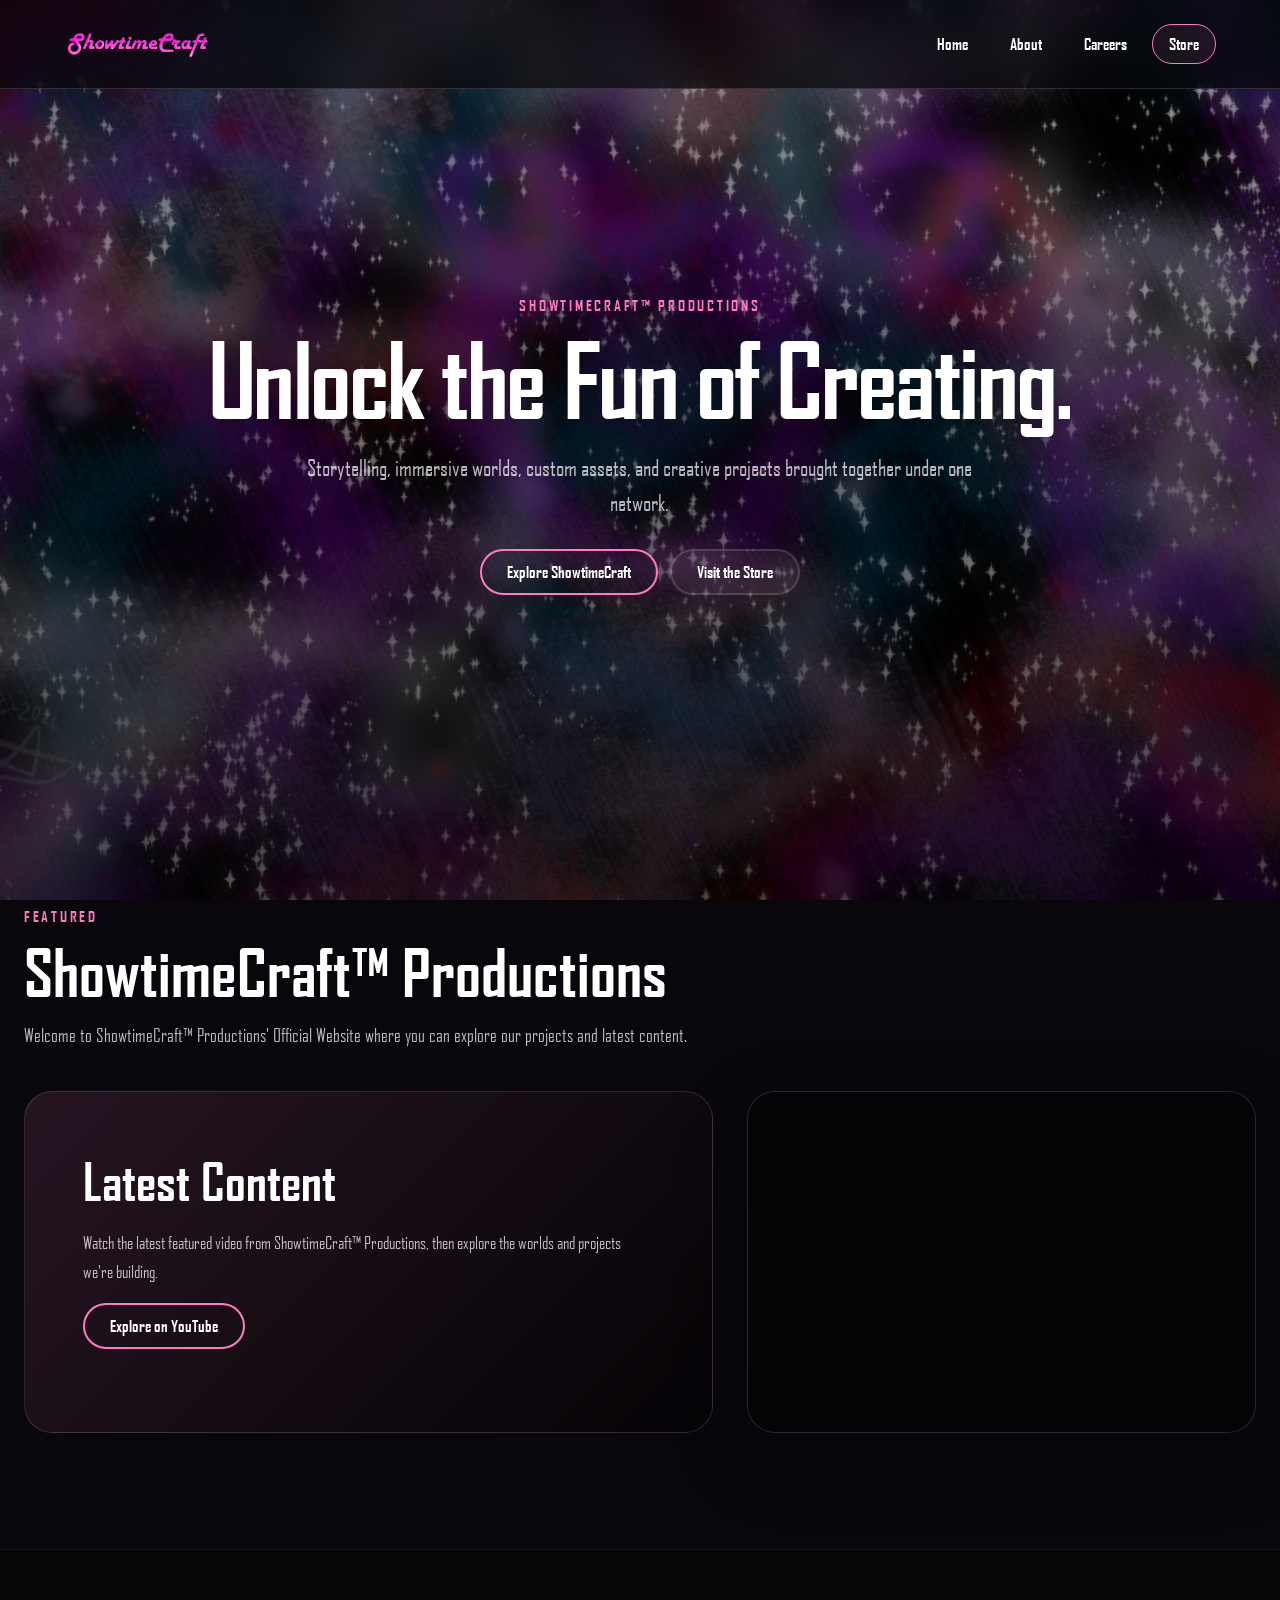
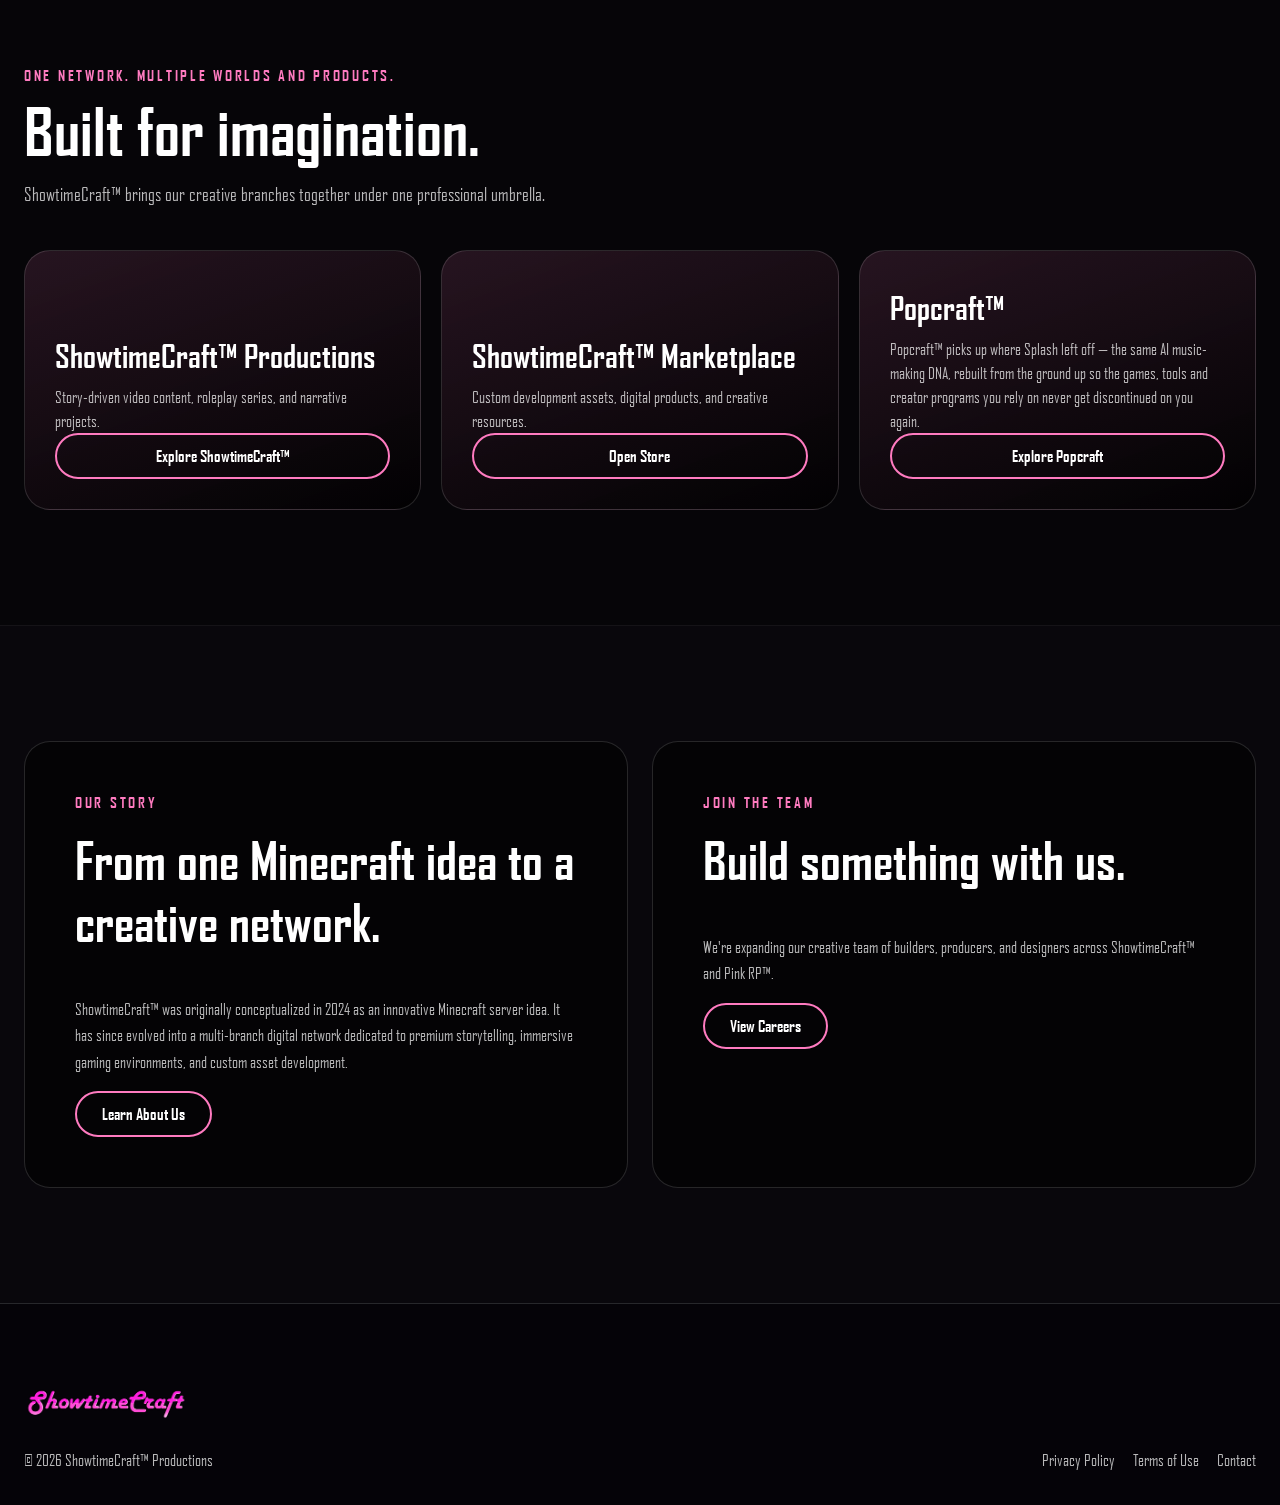
<file: index.html>
<!DOCTYPE html>
<html lang="en">
<head>
    <meta charset="UTF-8">
    <meta name="viewport" content="width=device-width, initial-scale=1.0">
    <title>ShowtimeCraft™ Productions</title>
    <link rel="stylesheet" href="theme.css">
    <link rel="icon" href="icons/ShowtimeCraft_FavIcon.png" type="image/png">
</head>
<body>
<nav class="navbar">
    <div class="logo-area">
        <a href="index.html"><img id="showtime-logo" src="store logo/ShowtimeCraft_Logo_update.png" alt="ShowtimeCraft Logo"></a>
    </div>
    <ul class="nav-links">
        <li><a href="index.html">Home</a></li>
        <li><a href="about.html">About</a></li>
        <li><a href="careers.html">Careers</a></li>
        <li><a href="https://payhip.showtimecraft.org" target="_blank" rel="noopener">Store</a></li>
    </ul>
</nav>

<header class="hero">
    <div class="hero-inner">
        <span class="eyebrow">ShowtimeCraft™ Productions</span>
        <h1>Unlock the Fun of Creating.</h1>
        <p>Storytelling, immersive worlds, custom assets, and creative projects brought together under one network.</p>
        <div class="cta-row">
            <a class="cta-button" href="#featured">Explore ShowtimeCraft</a>
            <a class="cta-button secondary" href="https://payhip.showtimecraft.org" target="_blank" rel="noopener">Visit the Store</a>
        </div>
    </div>
</header>

<section class="section" id="featured">
    <div class="section-inner">
        <div class="section-heading">
            <span class="eyebrow">Featured</span>
            <h2>ShowtimeCraft™ Productions</h2>
            <p>Welcome to ShowtimeCraft™ Productions' Official Website where you can explore our projects and latest content.</p>
        </div>
        <div class="feature">
            <div class="feature-copy">
                <h3>Latest Content</h3>
                <p>Watch the latest featured video from ShowtimeCraft™ Productions, then explore the worlds and projects we're building.</p>
                <a class="cta-button" href="https://www.youtube.com/" target="_blank" rel="noopener">Explore on YouTube</a>
            </div>
            <div class="feature-media">
                <div class="video-container">
                    <iframe src="https://www.youtube.com/embed/irJFLabq198" title="Latest ShowtimeCraft video" allow="accelerometer; autoplay; clipboard-write; encrypted-media; gyroscope; picture-in-picture; web-share" allowfullscreen></iframe>
                </div>
            </div>
        </div>
    </div>
</section>

<section class="section alt">
    <div class="section-inner">
        <div class="section-heading">
            <span class="eyebrow">One Network. Multiple Worlds and Products.</span>
            <h2>Built for imagination.</h2>
            <p>ShowtimeCraft™ brings our creative branches together under one professional umbrella.</p>
        </div>
        <div class="project-grid">
            <article class="project-card">
                <h3>ShowtimeCraft™ Productions</h3>
                <p>Story-driven video content, roleplay series, and narrative projects.</p>
				<a class="cta-button" href="https://www.youtube.com/channel/UCC52muIz77kPVr2R_HTy7cg" target="_blank" rel="noopener">Explore ShowtimeCraft™</a>
            </article>
            <article class="project-card">
                <h3>ShowtimeCraft™ Marketplace</h3>
                <p>Custom development assets, digital products, and creative resources.</p>
                <a class="cta-button" href="https://payhip.showtimecraft.org" target="_blank" rel="noopener">Open Store</a>
            </article>
            <article class="project-card">
                <h3>Popcraft™</h3>
                <p>Popcraft™ picks up where Splash left off — the same AI music-making DNA, rebuilt from the ground up so the games, tools and creator programs you rely on never get discontinued on you again.</p>
				<a class="cta-button" href="https://popcraft.showtimecraft.org" target="_blank" rel="noopener">Explore Popcraft</a>
            </article>
        </div>
    </div>
</section>

<section class="section">
    <div class="section-inner split">
        <div class="panel">
            <span class="eyebrow">Our Story</span>
            <h2>From one Minecraft idea to a creative network.</h2>
            <p>ShowtimeCraft™ was originally conceptualized in 2024 as an innovative Minecraft server idea. It has since evolved into a multi-branch digital network dedicated to premium storytelling, immersive gaming environments, and custom asset development.</p>
            <a class="cta-button" href="about.html">Learn About Us</a>
        </div>
        <div class="panel">
            <span class="eyebrow">Join the Team</span>
            <h2>Build something with us.</h2>
            <p>We're expanding our creative team of builders, producers, and designers across ShowtimeCraft™ and Pink RP™.</p>
            <a class="cta-button" href="careers.html">View Careers</a>
        </div>
    </div>
</section>

<footer class="site-footer">
    <div class="footer-inner">
        <div>
            <img src="store logo/ShowtimeCraft_Logo_update.png" alt="ShowtimeCraft Logo" class="footer-logo">
            <div class="footer-content"><p>© 2026 ShowtimeCraft™ Productions</p></div>
        </div>
        <ul class="footer-links">
            <li><a href="privacy.html">Privacy Policy</a></li>
            <li><a href="terms.html">Terms of Use</a></li>
            <li><a href="contact.html">Contact</a></li>
        </ul>
    </div>
</footer>
    <script src="logos.js"></script>
</body>
</html>
</file>
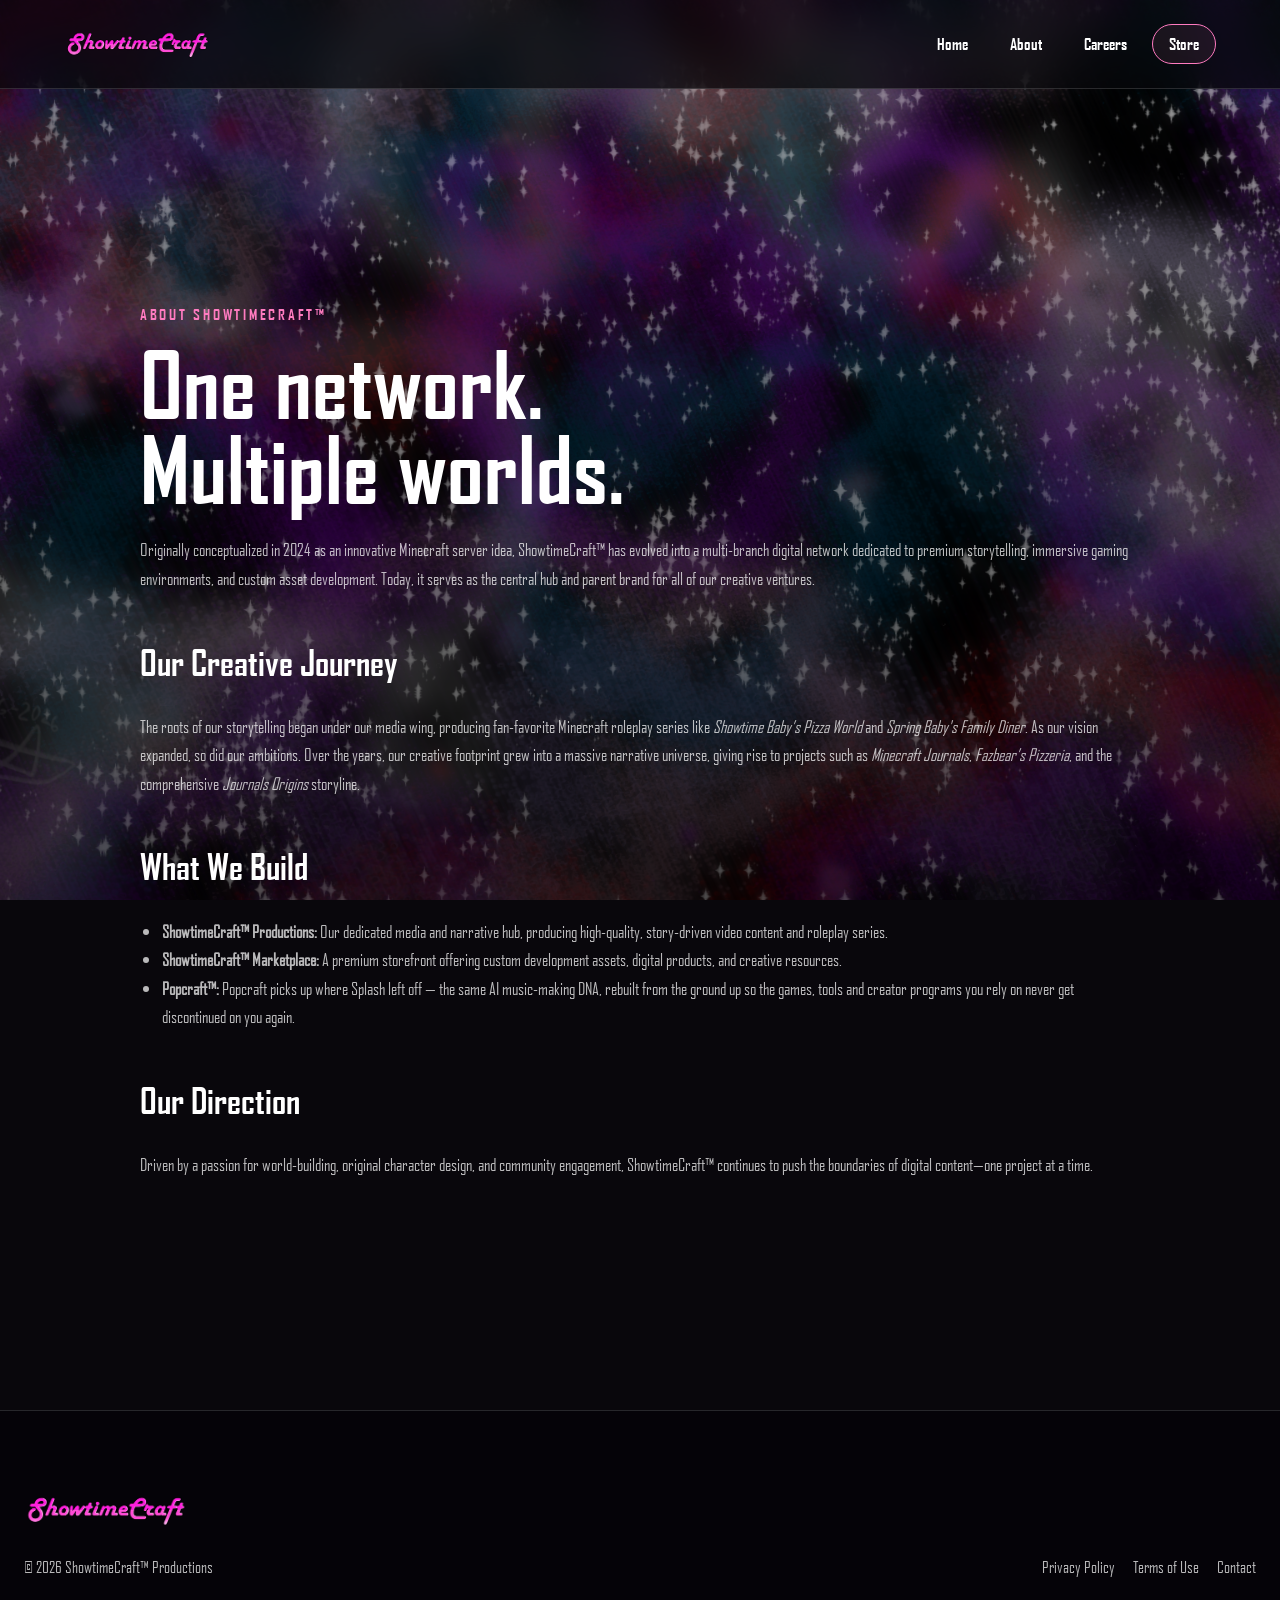
<file: about.html>
<!DOCTYPE html>
<html lang="en">
<head>
    <meta charset="UTF-8">
    <meta name="viewport" content="width=device-width, initial-scale=1.0">
    <title>About | ShowtimeCraft™</title>
    <link rel="stylesheet" href="theme.css">
    <link rel="icon" href="icons/ShowtimeCraft_FavIcon.png" type="image/png">
</head>
<body>
<nav class="navbar">
    <div class="logo-area">
        <a href="index.html"><img id="showtime-logo" src="store logo/ShowtimeCraft_Logo_update.png" alt="ShowtimeCraft Logo"></a>
    </div>
    <ul class="nav-links">
        <li><a href="index.html">Home</a></li>
        <li><a href="about.html">About</a></li>
        <li><a href="careers.html">Careers</a></li>
        <li><a href="https://payhip.showtimecraft.org" target="_blank" rel="noopener">Store</a></li>
    </ul>
</nav>

<section class="section">
    <main class="content-section">
        <span class="eyebrow">About ShowtimeCraft™</span>
        <h1>One network.<br>Multiple worlds.</h1>
        <p>Originally conceptualized in 2024 as an innovative Minecraft server idea, ShowtimeCraft™ has evolved into a multi-branch digital network dedicated to premium storytelling, immersive gaming environments, and custom asset development. Today, it serves as the central hub and parent brand for all of our creative ventures.</p>

        <h2>Our Creative Journey</h2>
        <p>The roots of our storytelling began under our media wing, producing fan-favorite Minecraft roleplay series like <em>Showtime Baby’s Pizza World</em> and <em>Spring Baby's Family Diner</em>. As our vision expanded, so did our ambitions. Over the years, our creative footprint grew into a massive narrative universe, giving rise to projects such as <em>Minecraft Journals</em>, <em>Fazbear’s Pizzeria</em>, and the comprehensive <em>Journals Origins</em> storyline.</p>

        <h2>What We Build</h2>
        <ul>
            <li><strong>ShowtimeCraft™ Productions:</strong> Our dedicated media and narrative hub, producing high-quality, story-driven video content and roleplay series.</li>
            <li><strong>ShowtimeCraft™ Marketplace:</strong> A premium storefront offering custom development assets, digital products, and creative resources.</li>
            <li><strong>Popcraft™:</strong> Popcraft picks up where Splash left off — the same AI music-making DNA, rebuilt from the ground up so the games, tools and creator programs you rely on never get discontinued on you again.</li>
        </ul>

        <h2>Our Direction</h2>
        <p>Driven by a passion for world-building, original character design, and community engagement, ShowtimeCraft™ continues to push the boundaries of digital content—one project at a time.</p>
    </main>
</section>

<footer class="site-footer">
    <div class="footer-inner">
        <div>
            <img src="store logo/ShowtimeCraft_Logo_update.png" alt="ShowtimeCraft Logo" class="footer-logo">
            <div class="footer-content"><p>© 2026 ShowtimeCraft™ Productions</p></div>
        </div>
        <ul class="footer-links">
            <li><a href="privacy.html">Privacy Policy</a></li>
            <li><a href="terms.html">Terms of Use</a></li>
            <li><a href="contact.html">Contact</a></li>
        </ul>
    </div>
</footer>
</body>
</html>
</file>
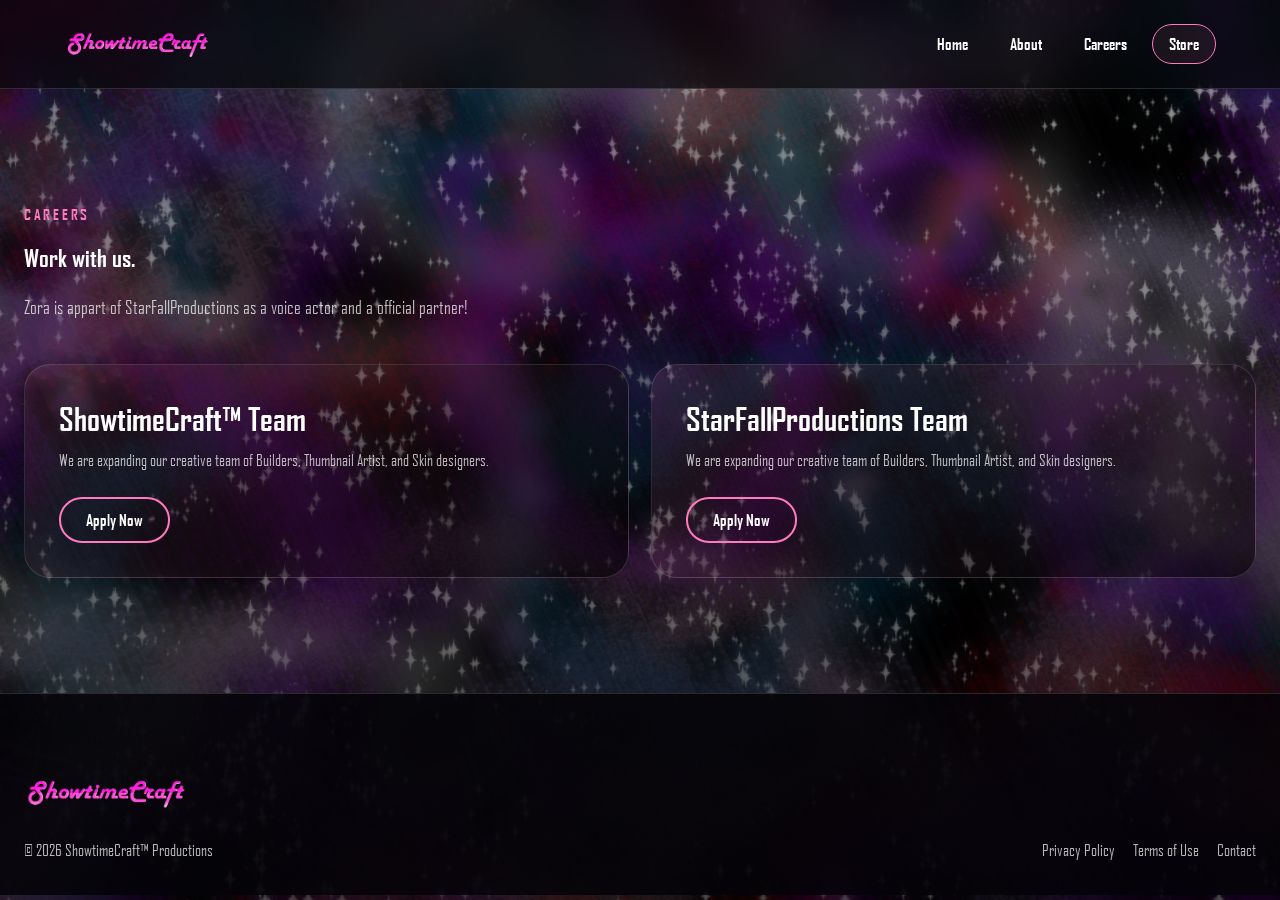
<file: careers.html>
<!DOCTYPE html>
<html lang="en">
<head>
    <meta charset="UTF-8">
    <meta name="viewport" content="width=device-width, initial-scale=1.0">
    <title>Careers | ShowtimeCraft™</title>
    <link rel="stylesheet" href="theme.css">
    <link rel="icon" href="icons/ShowtimeCraft_FavIcon.png" type="image/png">
</head>
<body>
<nav class="navbar">
    <div class="logo-area">
        <a href="index.html"><img id="showtime-logo" src="store logo/ShowtimeCraft_Logo_update.png" alt="ShowtimeCraft Logo"></a>
    </div>
    <ul class="nav-links">
        <li><a href="index.html">Home</a></li>
        <li><a href="about.html">About</a></li>
        <li><a href="careers.html">Careers</a></li>
        <li><a href="https://payhip.showtimecraft.org" target="_blank" rel="noopener">Store</a></li>
    </ul>
</nav>

<section class="section">
    <div class="section-inner">
        <div class="section-heading">
            <span class="eyebrow">Careers</span>
            <h1>Work with us.</h1>
            <p>Zora is appart of StarFallProductions as a voice actor and a official partner! </p>
        </div>
        <div class="job-grid">
            <article class="job-card">
                <h3>ShowtimeCraft™ Team</h3>
                <p>We are expanding our creative team of Builders, Thumbnail Artist, and Skin designers.</p>
                <a href="https://forms.gle/Y4Tsmwvsm72iZijMA" target="_blank" rel="noopener" class="cta-button">Apply Now</a>
            </article>
            <article class="job-card">
                <h3>StarFallProductions Team</h3>
                <p>We are expanding our creative team of Builders, Thumbnail Artist, and Skin designers.</p>
                <a href="https://forms.gle/Y4Tsmwvsm72iZijMA" target="_blank" rel="noopener" class="cta-button">Apply Now</a>
            </article>
        </div>
    </div>
</section>

<footer class="site-footer">
    <div class="footer-inner">
        <div>
            <img src="store logo/ShowtimeCraft_Logo_update.png" alt="ShowtimeCraft Logo" class="footer-logo">
            <div class="footer-content"><p>© 2026 ShowtimeCraft™ Productions</p></div>
        </div>
        <ul class="footer-links">
            <li><a href="privacy.html">Privacy Policy</a></li>
            <li><a href="terms.html">Terms of Use</a></li>
            <li><a href="contact.html">Contact</a></li>
        </ul>
    </div>
</footer>
</body>
</html>
</file>
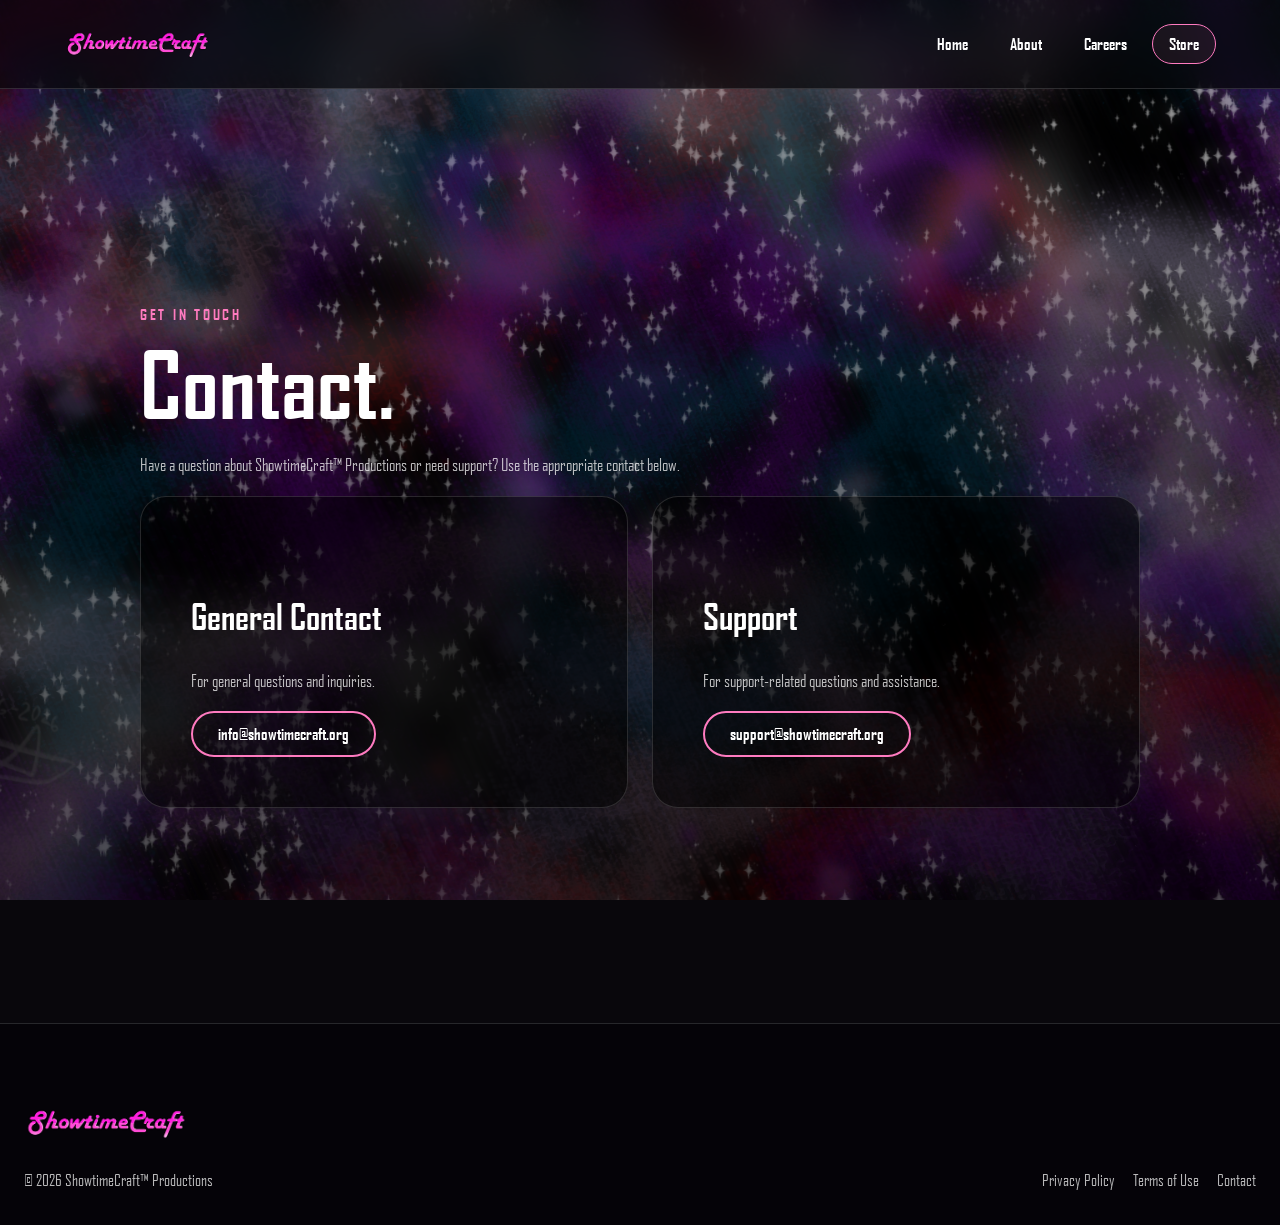
<file: contact.html>
<!DOCTYPE html>
<html lang="en">
<head>
    <meta charset="UTF-8">
    <meta name="viewport" content="width=device-width, initial-scale=1.0">
    <title>Contact | ShowtimeCraft™</title>
    <link rel="stylesheet" href="theme.css">
    <link rel="icon" href="icons/ShowtimeCraft_FavIcon.png" type="image/png">
</head>
<body>
<nav class="navbar">
    <div class="logo-area">
        <a href="index.html"><img id="showtime-logo" src="store logo/ShowtimeCraft_Logo_update.png" alt="ShowtimeCraft Logo"></a>
    </div>
    <ul class="nav-links">
        <li><a href="index.html">Home</a></li>
        <li><a href="about.html">About</a></li>
        <li><a href="careers.html">Careers</a></li>
        <li><a href="https://payhip.showtimecraft.org" target="_blank" rel="noopener">Store</a></li>
    </ul>
</nav>

<section class="section">
    <main class="content-section">
        <span class="eyebrow">Get in touch</span>
        <h1>Contact.</h1>
        <p>Have a question about ShowtimeCraft™ Productions or need support? Use the appropriate contact below.</p>
        <div class="split">
            <div class="panel">
                <h2>General Contact</h2>
                <p>For general questions and inquiries.</p>
                <a class="cta-button" href="mailto:info@showtimecraft.org">info@showtimecraft.org</a>
            </div>
            <div class="panel">
                <h2>Support</h2>
                <p>For support-related questions and assistance.</p>
                <a class="cta-button" href="mailto:support@showtimecraft.org">support@showtimecraft.org</a>
            </div>
        </div>
    </main>
</section>

<footer class="site-footer">
    <div class="footer-inner">
        <div>
            <img src="store logo/ShowtimeCraft_Logo_update.png" alt="ShowtimeCraft Logo" class="footer-logo">
            <div class="footer-content"><p>© 2026 ShowtimeCraft™ Productions</p></div>
        </div>
        <ul class="footer-links">
            <li><a href="privacy.html">Privacy Policy</a></li>
            <li><a href="terms.html">Terms of Use</a></li>
            <li><a href="contact.html">Contact</a></li>
        </ul>
    </div>
</footer>
</body>
</html>
</file>
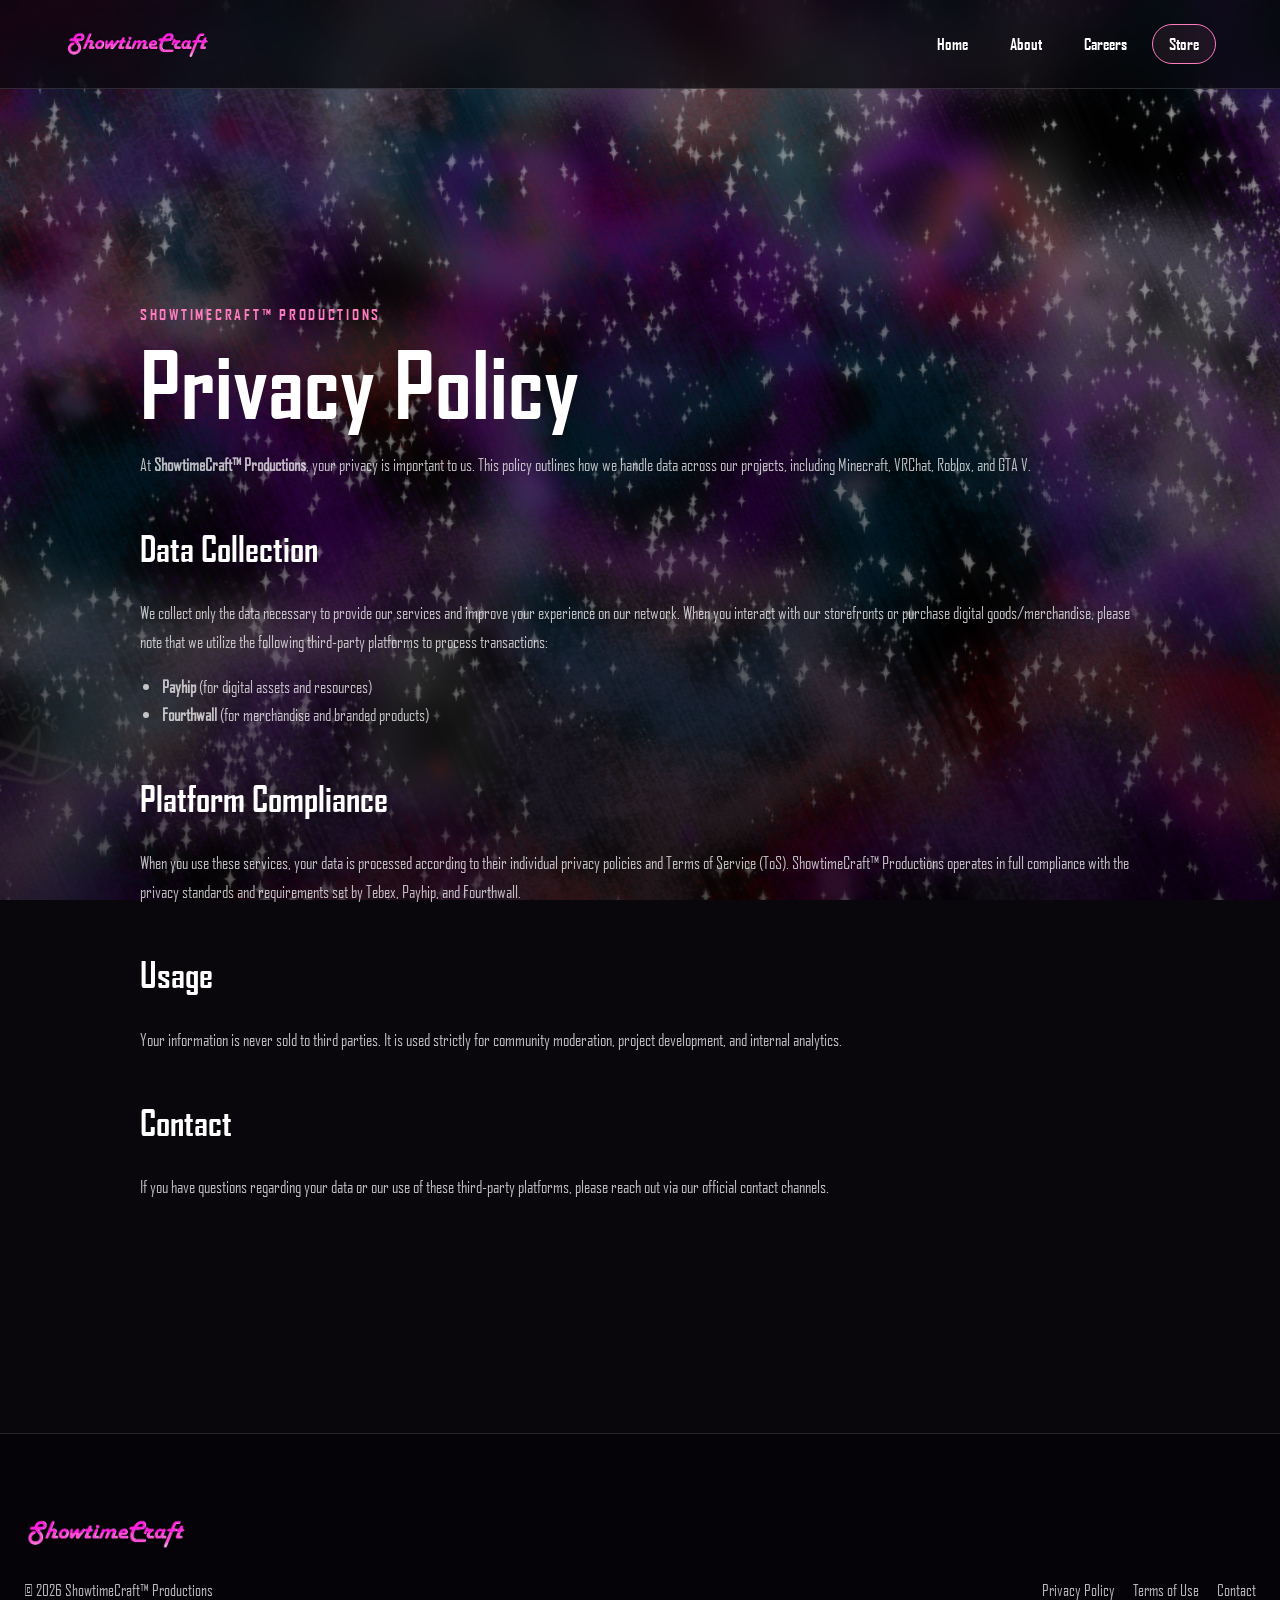
<file: privacy.html>
<!DOCTYPE html>
<html lang="en">
<head>
    <meta charset="UTF-8">
    <meta name="viewport" content="width=device-width, initial-scale=1.0">
    <title>Privacy Policy | ShowtimeCraft™</title>
    <link rel="stylesheet" href="theme.css">
    <link rel="icon" href="icons/ShowtimeCraft_FavIcon.png" type="image/png">
</head>
<body>
<nav class="navbar">
    <div class="logo-area">
        <a href="index.html"><img id="showtime-logo" src="store logo/ShowtimeCraft_Logo_update.png" alt="ShowtimeCraft Logo"></a>
    </div>
    <ul class="nav-links">
        <li><a href="index.html">Home</a></li>
        <li><a href="about.html">About</a></li>
        <li><a href="careers.html">Careers</a></li>
        <li><a href="https://payhip.showtimecraft.org" target="_blank" rel="noopener">Store</a></li>
    </ul>
</nav>

<section class="section">
    <main class="content-section">
        <span class="eyebrow">ShowtimeCraft™ Productions</span>
        <h1>Privacy Policy</h1>
        <p>At <strong>ShowtimeCraft™ Productions</strong>, your privacy is important to us. This policy outlines how we handle data across our projects, including Minecraft, VRChat, Roblox, and GTA V.</p>

        <h2>Data Collection</h2>
        <p>We collect only the data necessary to provide our services and improve your experience on our network. When you interact with our storefronts or purchase digital goods/merchandise, please note that we utilize the following third-party platforms to process transactions:</p>
        <ul>
            <li><strong>Payhip</strong> (for digital assets and resources)</li>
            <li><strong>Fourthwall</strong> (for merchandise and branded products)</li>
        </ul>

        <h2>Platform Compliance</h2>
        <p>When you use these services, your data is processed according to their individual privacy policies and Terms of Service (ToS). ShowtimeCraft™ Productions operates in full compliance with the privacy standards and requirements set by Tebex, Payhip, and Fourthwall.</p>

        <h2>Usage</h2>
        <p>Your information is never sold to third parties. It is used strictly for community moderation, project development, and internal analytics.</p>

        <h2>Contact</h2>
        <p>If you have questions regarding your data or our use of these third-party platforms, please reach out via our official contact channels.</p>
    </main>
</section>

<footer class="site-footer">
    <div class="footer-inner">
        <div>
            <img src="store logo/ShowtimeCraft_Logo_update.png" alt="ShowtimeCraft Logo" class="footer-logo">
            <div class="footer-content"><p>© 2026 ShowtimeCraft™ Productions</p></div>
        </div>
        <ul class="footer-links">
            <li><a href="privacy.html">Privacy Policy</a></li>
            <li><a href="terms.html">Terms of Use</a></li>
            <li><a href="contact.html">Contact</a></li>
        </ul>
    </div>
</footer>
</body>
</html>
</file>
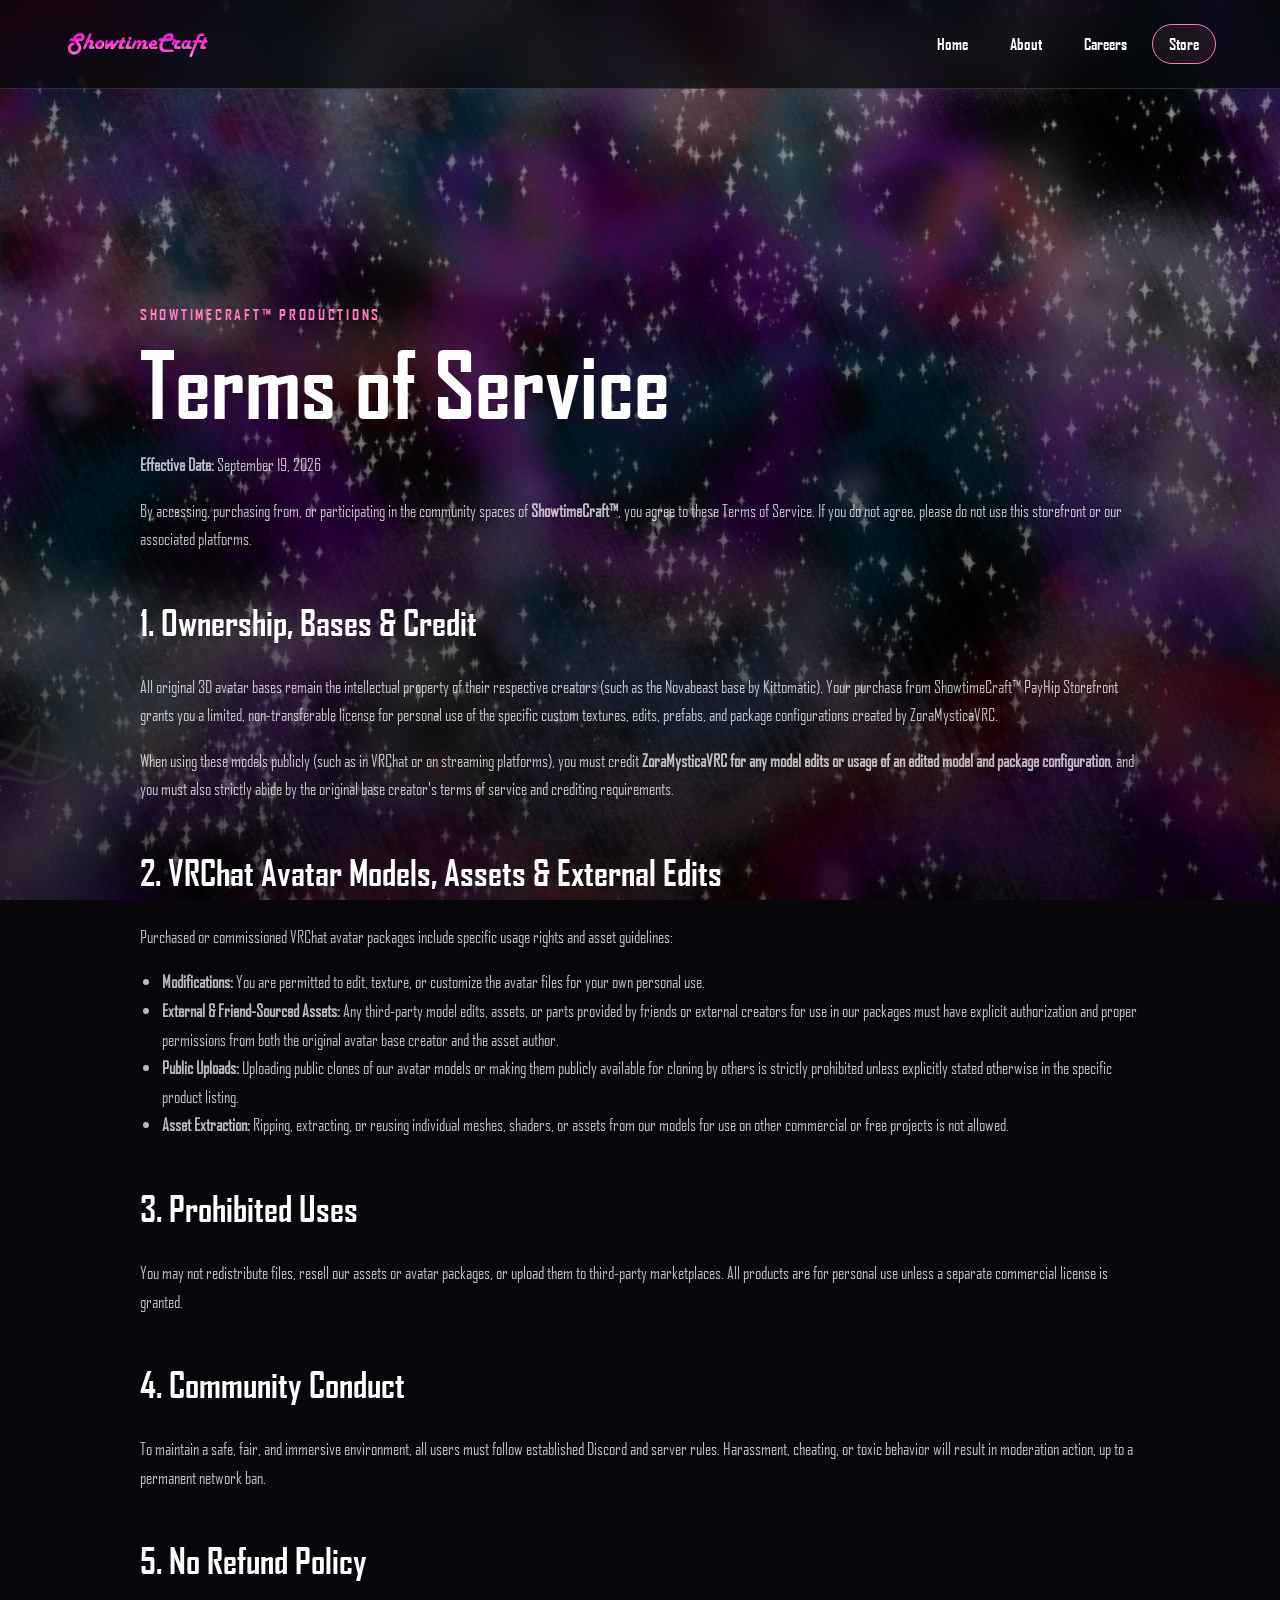
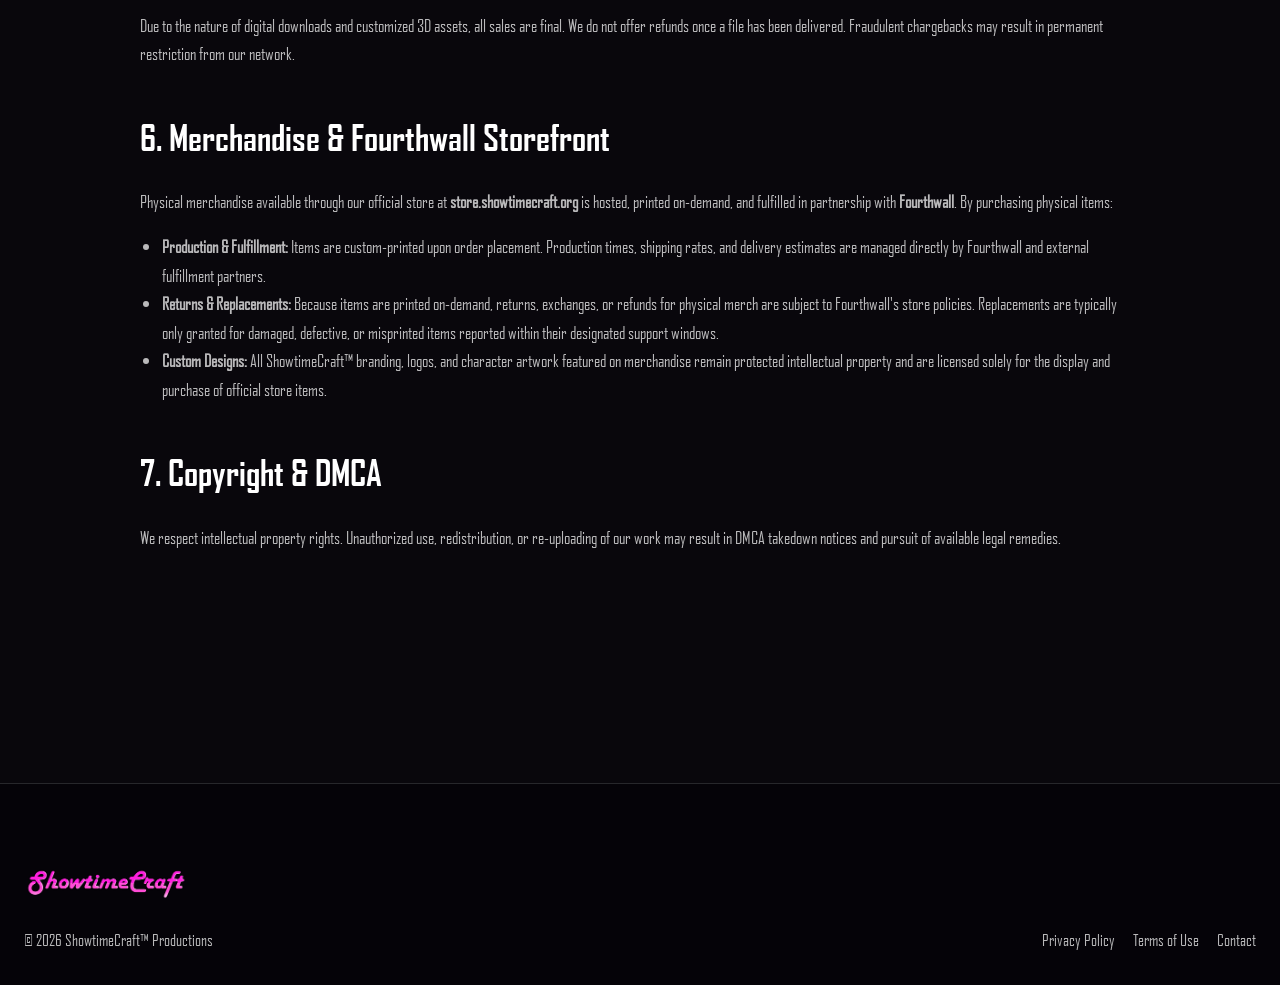
<file: terms.html>
<!DOCTYPE html>
<html lang="en">
<head>
    <meta charset="UTF-8">
    <meta name="viewport" content="width=device-width, initial-scale=1.0">
    <title>Terms of Service | ShowtimeCraft™</title>
    <link rel="stylesheet" href="theme.css">
    <link rel="icon" href="icons/ShowtimeCraft_FavIcon.png" type="image/png">
</head>
<body>
<nav class="navbar">
    <div class="logo-area">
        <a href="index.html"><img id="showtime-logo" src="store logo/ShowtimeCraft_Logo_update.png" alt="ShowtimeCraft Logo"></a>
    </div>
    <ul class="nav-links">
        <li><a href="index.html">Home</a></li>
        <li><a href="about.html">About</a></li>
        <li><a href="careers.html">Careers</a></li>
        <li><a href="https://payhip.showtimecraft.org" target="_blank" rel="noopener">Store</a></li>
    </ul>
</nav>

<section class="section">
    <main class="content-section">
        <span class="eyebrow">ShowtimeCraft™ Productions</span>
        <h1>Terms of Service</h1>
        <p><strong>Effective Date:</strong> September 19, 2026</p>
        <p>By accessing, purchasing from, or participating in the community spaces of <strong>ShowtimeCraft™</strong>, you agree to these Terms of Service. If you do not agree, please do not use this storefront or our associated platforms.</p>

        <h2>1. Ownership, Bases &amp; Credit</h2>
        <p>All original 3D avatar bases remain the intellectual property of their respective creators (such as the Novabeast base by Kittomatic). Your purchase from ShowtimeCraft™ PayHip Storefront grants you a limited, non-transferable license for personal use of the specific custom textures, edits, prefabs, and package configurations created by ZoraMysticaVRC.</p>
        <p>When using these models publicly (such as in VRChat or on streaming platforms), you must credit <strong>ZoraMysticaVRC for any model edits or usage of an edited model and package configuration</strong>, and you must also strictly abide by the original base creator's terms of service and crediting requirements.</p>

        <h2>2. VRChat Avatar Models, Assets &amp; External Edits</h2>
        <p>Purchased or commissioned VRChat avatar packages include specific usage rights and asset guidelines:
            <ul>
                <li><strong>Modifications:</strong> You are permitted to edit, texture, or customize the avatar files for your own personal use.</li>
                <li><strong>External &amp; Friend-Sourced Assets:</strong> Any third-party model edits, assets, or parts provided by friends or external creators for use in our packages must have explicit authorization and proper permissions from both the original avatar base creator and the asset author.</li>
                <li><strong>Public Uploads:</strong> Uploading public clones of our avatar models or making them publicly available for cloning by others is strictly prohibited unless explicitly stated otherwise in the specific product listing.</li>
                <li><strong>Asset Extraction:</strong> Ripping, extracting, or reusing individual meshes, shaders, or assets from our models for use on other commercial or free projects is not allowed.</li>
            </ul>
        </p>

        <h2>3. Prohibited Uses</h2>
        <p>You may not redistribute files, resell our assets or avatar packages, or upload them to third-party marketplaces. All products are for personal use unless a separate commercial license is granted.</p>

        <h2>4. Community Conduct</h2>
        <p>To maintain a safe, fair, and immersive environment, all users must follow established Discord and server rules. Harassment, cheating, or toxic behavior will result in moderation action, up to a permanent network ban.</p>

        <h2>5. No Refund Policy</h2>
        <p>Due to the nature of digital downloads and customized 3D assets, all sales are final. We do not offer refunds once a file has been delivered. Fraudulent chargebacks may result in permanent restriction from our network.</p>

        <h2>6. Merchandise &amp; Fourthwall Storefront</h2>
        <p>Physical merchandise available through our official store at <strong>store.showtimecraft.org</strong> is hosted, printed on-demand, and fulfilled in partnership with <strong>Fourthwall</strong>. By purchasing physical items:</p>
        <ul>
            <li><strong>Production &amp; Fulfillment:</strong> Items are custom-printed upon order placement. Production times, shipping rates, and delivery estimates are managed directly by Fourthwall and external fulfillment partners.</li>
            <li><strong>Returns &amp; Replacements:</strong> Because items are printed on-demand, returns, exchanges, or refunds for physical merch are subject to Fourthwall's store policies. Replacements are typically only granted for damaged, defective, or misprinted items reported within their designated support windows.</li>
            <li><strong>Custom Designs:</strong> All ShowtimeCraft™ branding, logos, and character artwork featured on merchandise remain protected intellectual property and are licensed solely for the display and purchase of official store items.</li>
        </ul>

        <h2>7. Copyright &amp; DMCA</h2>
        <p>We respect intellectual property rights. Unauthorized use, redistribution, or re-uploading of our work may result in DMCA takedown notices and pursuit of available legal remedies.</p>
    </main>
</section>

<footer class="site-footer">
    <div class="footer-inner">
        <div>
            <img src="store logo/ShowtimeCraft_Logo_update.png" alt="ShowtimeCraft Logo" class="footer-logo">
            <div class="footer-content"><p>© 2026 ShowtimeCraft™ Productions</p></div>
        </div>
        <ul class="footer-links">
            <li><a href="privacy.html">Privacy Policy</a></li>
            <li><a href="terms.html">Terms of Use</a></li>
            <li><a href="contact.html">Contact</a></li>
        </ul>
    </div>
</footer>
</body>
</html>
</file>
<file: theme.css>
@font-face {
    font-family: 'AgencyFB';
    src: url('fonts/agencyfb_reg.ttf') format('truetype');
}
@font-face {
    font-family: 'AgencyFBBold';
    src: url('fonts/agencyfb_bold.ttf') format('truetype');
}

:root {
    --pink: #ff7bc0;
    --pink-soft: rgba(255, 123, 192, .16);
    --white: #fff;
    --muted: rgba(255,255,255,.72);
    --line: rgba(255,255,255,.14);
    --panel: rgba(0,0,0,.52);
    --max: 1240px;
}

* { box-sizing: border-box; }
html { scroll-behavior: smooth; }

body {
    margin: 0;
    color: var(--white);
    font-family: 'AgencyFB', Arial, sans-serif;
    background: #09070c url('page background/main-background.png') center / cover fixed no-repeat;
    min-height: 100vh;
}

body::before {
    content: "";
    position: fixed;
    inset: 0;
    z-index: -1;
    background: linear-gradient(180deg, rgba(0,0,0,.35), rgba(0,0,0,.68));
    pointer-events: none;
}

h1,h2,h3 { font-family: 'AgencyFBBold', Arial, sans-serif; }
h1,h2,h3,p { margin-top: 0; }

a { color: inherit; }

.navbar {
    position: sticky;
    top: 0;
    z-index: 50;
    display: flex;
    align-items: center;
    justify-content: space-between;
    gap: 30px;
    padding: 18px clamp(20px, 5vw, 70px);
    background: rgba(8,7,11,.72);
    border-bottom: 1px solid var(--line);
    backdrop-filter: blur(18px);
    -webkit-backdrop-filter: blur(18px);
}

.logo-area a { display:block; text-decoration:none; }
#showtime-logo { display:block; max-height:52px; width:auto; }

.nav-links {
    list-style:none;
    display:flex;
    align-items:center;
    justify-content:flex-end;
    flex-wrap:wrap;
    gap:8px;
    margin:0;
    padding:0;
}
.nav-links a {
    display:inline-block;
    padding:9px 16px;
    border:1px solid transparent;
    border-radius:999px;
    text-decoration:none;
    font-family:'AgencyFBBold',sans-serif;
    transition:.25s ease;
}
.nav-links a:hover,
.nav-links a:focus-visible {
    border-color:var(--pink);
    background:var(--pink-soft);
    outline:none;
}
.nav-links li:last-child a {
    border-color:var(--pink);
    background:rgba(255,123,192,.08);
}

.hero {
    min-height:78vh;
    display:grid;
    place-items:center;
    text-align:center;
    padding:100px 24px 90px;
}
.hero-inner { max-width:1000px; }
.eyebrow {
    display:inline-block;
    margin-bottom:18px;
    color:var(--pink);
    font-family:'AgencyFBBold',sans-serif;
    font-size:.95rem;
    letter-spacing:.18em;
    text-transform:uppercase;
}
.hero h1 {
    margin-bottom:24px;
    font-size:clamp(3rem, 8vw, 7.2rem);
    line-height:.92;
    letter-spacing:-.025em;
    text-shadow:0 8px 40px rgba(0,0,0,.45);
}
.hero p {
    max-width:720px;
    margin:0 auto 30px;
    color:var(--muted);
    font-size:clamp(1.1rem,2vw,1.4rem);
    line-height:1.55;
}

.cta-row { display:flex; justify-content:center; gap:12px; flex-wrap:wrap; }
.cta-button {
    display:inline-flex;
    align-items:center;
    justify-content:center;
    min-height:46px;
    padding:11px 25px;
    border:2px solid var(--pink);
    border-radius:999px;
    color:#fff;
    background:transparent;
    text-decoration:none;
    font-family:'AgencyFBBold',sans-serif;
    transition:.25s ease;
}
.cta-button:hover,
.cta-button:focus-visible {
    background:var(--pink);
    color:#09070c;
    box-shadow:0 0 24px rgba(255,123,192,.4);
    transform:translateY(-2px);
    outline:none;
}
.cta-button.secondary {
    border-color:var(--line);
    background:rgba(255,255,255,.05);
}
.cta-button.secondary:hover { border-color:#fff; background:rgba(255,255,255,.12); color:#fff; }

.section {
    padding:clamp(70px,9vw,120px) 24px;
}
.section.alt { background:rgba(0,0,0,.28); border-top:1px solid rgba(255,255,255,.06); border-bottom:1px solid rgba(255,255,255,.06); }
.section-inner { width:min(var(--max),100%); margin:auto; }
.section-heading { max-width:760px; margin-bottom:42px; }
.section-heading h2 { font-size:clamp(2.3rem,5vw,4.6rem); line-height:.95; margin-bottom:16px; }
.section-heading p { color:var(--muted); font-size:1.15rem; line-height:1.6; }

.feature {
    display:grid;
    grid-template-columns:1.15fr .85fr;
    gap:34px;
    align-items:stretch;
}
.feature-copy {
    padding:clamp(28px,5vw,58px);
    border:1px solid var(--line);
    border-radius:28px;
    background:linear-gradient(135deg, rgba(255,123,192,.12), rgba(0,0,0,.48));
}
.feature-copy h3 { font-size:clamp(2rem,4vw,3.4rem); margin-bottom:16px; }
.feature-copy p { color:var(--muted); font-size:1.08rem; line-height:1.65; }
.feature-media {
    overflow:hidden;
    min-height:340px;
    border:1px solid var(--line);
    border-radius:28px;
    background:rgba(0,0,0,.55);
    box-shadow:0 25px 70px rgba(0,0,0,.3);
}
.video-container { position:relative; width:100%; height:100%; min-height:340px; }
.video-container iframe { position:absolute; inset:0; width:100%; height:100%; border:0; }

.project-grid {
    display:grid;
    grid-template-columns:repeat(3,1fr);
    gap:20px;
}
.project-card {
    min-height:260px;
    display:flex;
    flex-direction:column;
    justify-content:flex-end;
    padding:30px;
    border:1px solid var(--line);
    border-radius:26px;
    background:linear-gradient(160deg, rgba(255,123,192,.13), rgba(0,0,0,.68));
    transition:.3s ease;
}
.project-card:hover {
    transform:translateY(-6px);
    border-color:rgba(255,123,192,.6);
    box-shadow:0 20px 55px rgba(0,0,0,.3);
}
.project-card h3 { font-size:2rem; margin-bottom:10px; }
.project-card p { color:var(--muted); line-height:1.5; margin-bottom:0; }

.split {
    display:grid;
    grid-template-columns:1fr 1fr;
    gap:24px;
}
.panel {
    padding:clamp(28px,5vw,50px);
    border:1px solid var(--line);
    border-radius:26px;
    background:var(--panel);
}
.panel h2 { font-size:clamp(2rem,4vw,3.5rem); }
.panel p, .panel li { color:var(--muted); line-height:1.65; }
.panel ul { padding-left:20px; }

.content-section {
    width:min(1000px, calc(100% - 48px));
    margin:0 auto;
    padding:clamp(55px,8vw,100px) 0;
}
.content-section h1 { font-size:clamp(3rem,7vw,6rem); line-height:.95; margin-bottom:24px; }
.content-section h2 { margin-top:48px; font-size:2.2rem; }
.content-section p, .content-section li { color:var(--muted); line-height:1.7; font-size:1.05rem; }
.content-section ul { padding-left:22px; }

.job-grid { display:grid; grid-template-columns:repeat(2,1fr); gap:22px; }
.job-card {
    padding:34px;
    border:1px solid var(--line);
    border-radius:26px;
    background:linear-gradient(145deg, rgba(255,123,192,.12), rgba(0,0,0,.55));
}
.job-card h3 { color:#fff; font-size:2rem; margin-bottom:10px; }
.job-card p { color:var(--muted); line-height:1.6; margin-bottom:24px; }

.site-footer {
    padding:70px 24px 35px;
    background:rgba(5,4,8,.88);
    border-top:1px solid var(--line);
}
.footer-inner { width:min(var(--max),100%); margin:auto; display:grid; grid-template-columns:1fr auto; gap:35px; align-items:end; }
.footer-logo { max-height:58px; width:auto; margin-bottom:14px; }
.footer-content p { color:var(--muted); margin-bottom:0; }
.footer-links { list-style:none; display:flex; flex-wrap:wrap; justify-content:flex-end; gap:18px; padding:0; margin:0; }
.footer-links a { color:var(--muted); text-decoration:none; }
.footer-links a:hover { color:var(--pink); }

@media (max-width: 820px) {
    .navbar { align-items:flex-start; flex-direction:column; }
    .nav-links { justify-content:flex-start; }
    .hero { min-height:70vh; }
    .feature, .split, .project-grid, .job-grid { grid-template-columns:1fr; }
    .feature-media { min-height:260px; }
    .video-container { min-height:260px; }
    .footer-inner { grid-template-columns:1fr; }
    .footer-links { justify-content:flex-start; }
}
@media (max-width: 480px) {
    .nav-links a { padding:8px 11px; }
    .hero { padding-left:16px; padding-right:16px; }
    .section { padding-left:18px; padding-right:18px; }
    .content-section { width:min(100% - 36px,1000px); }
}
</file>
